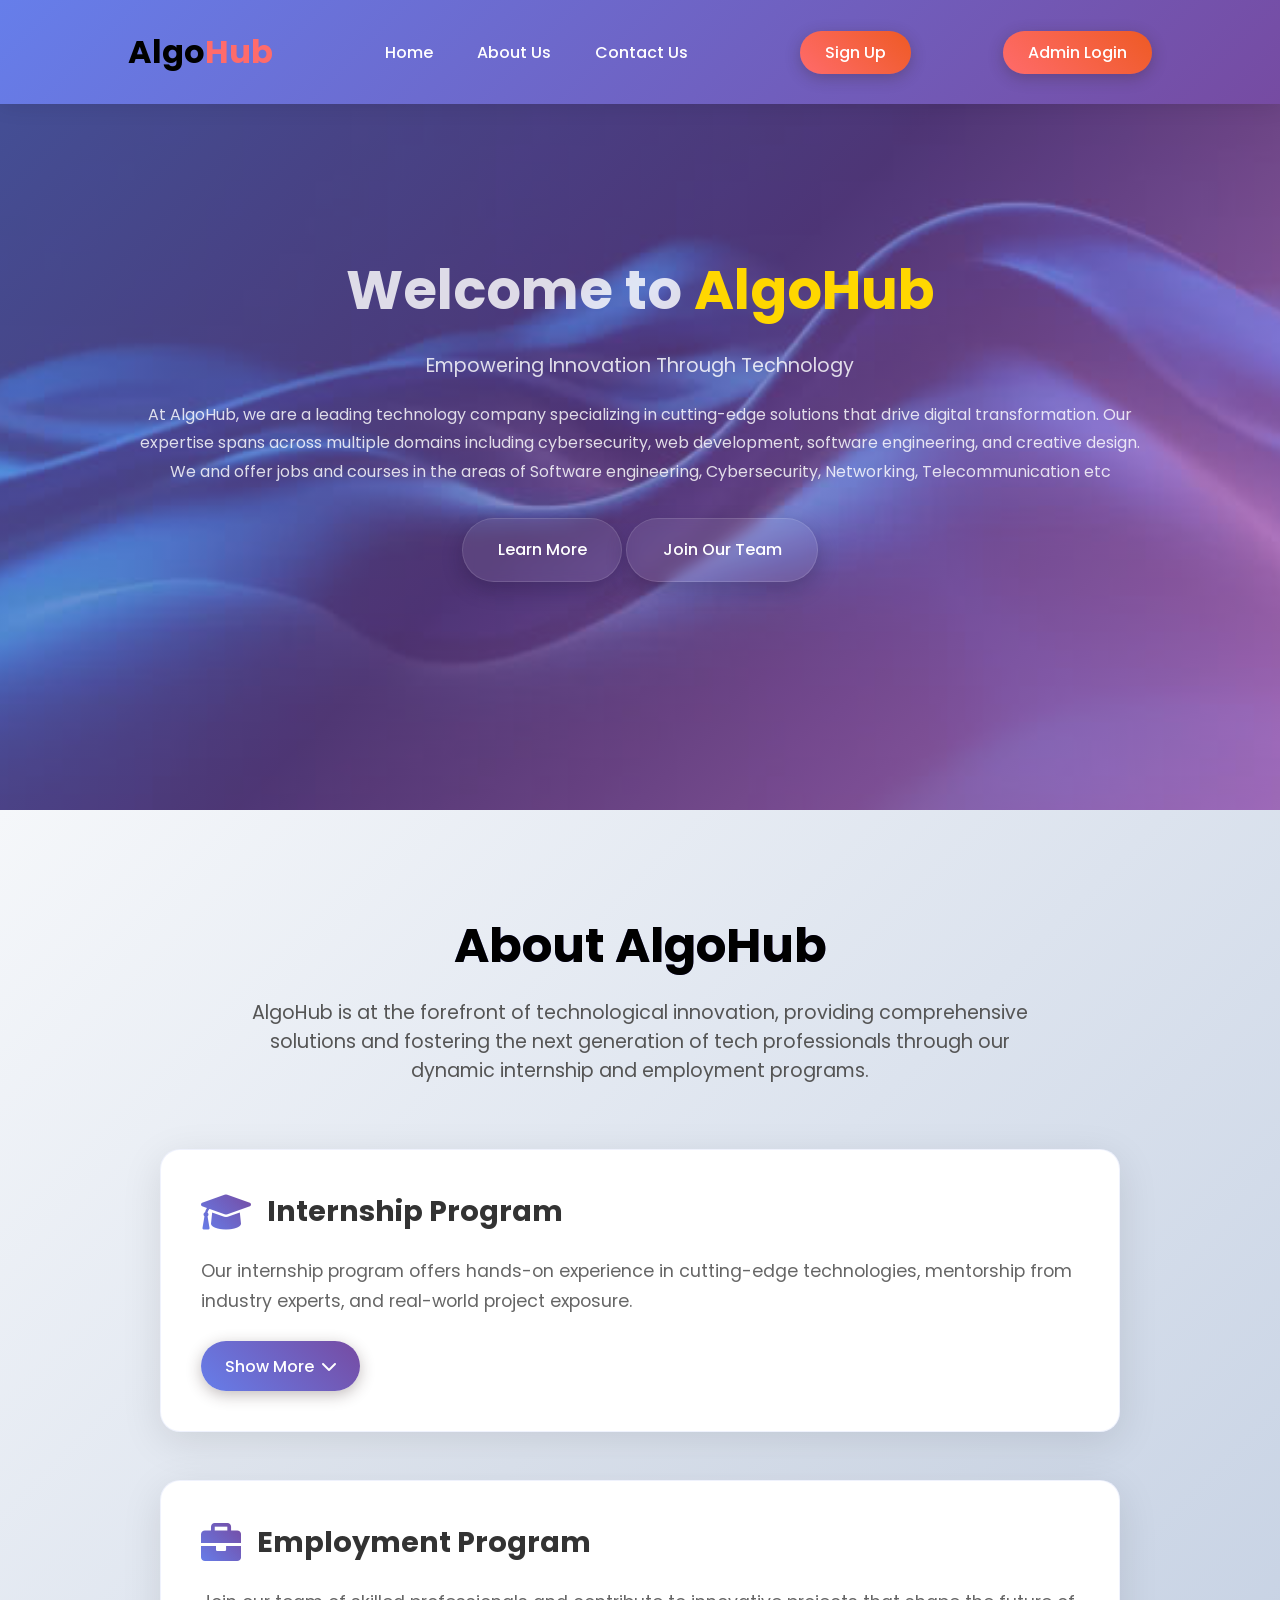
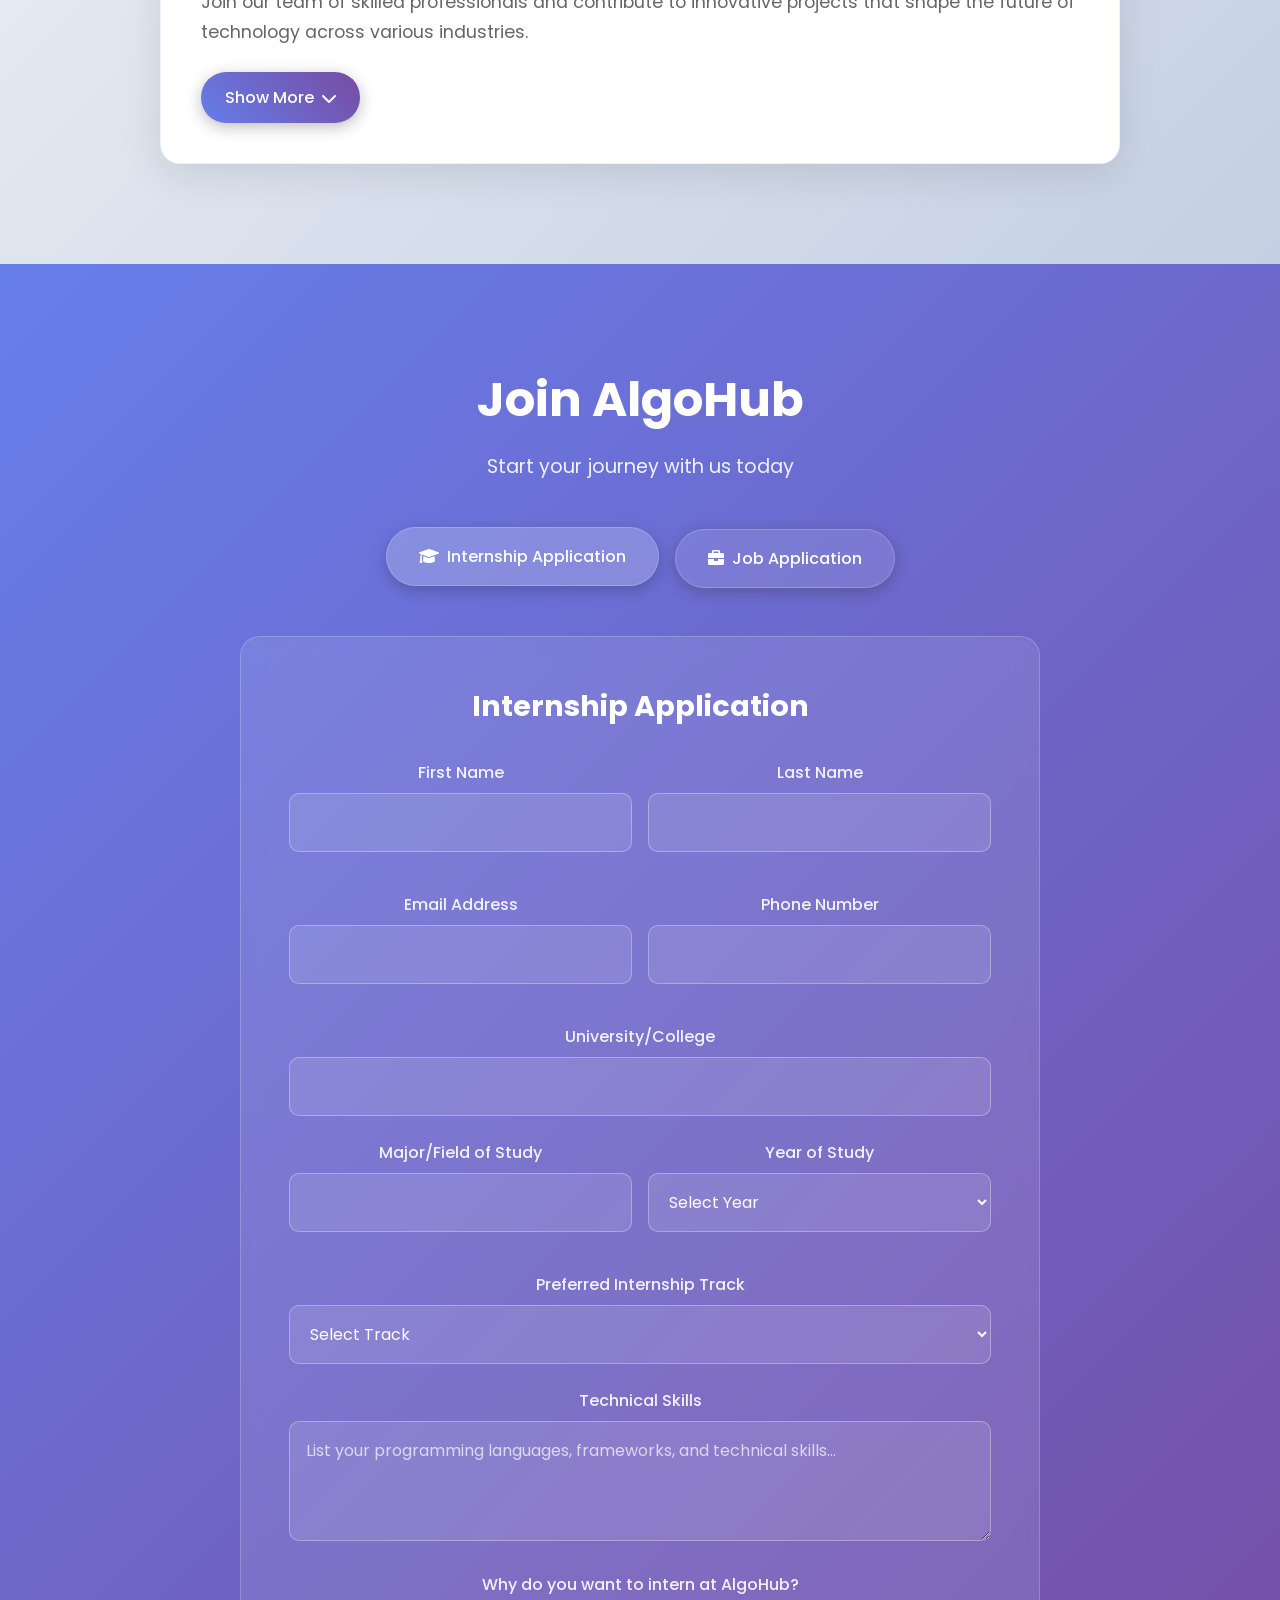
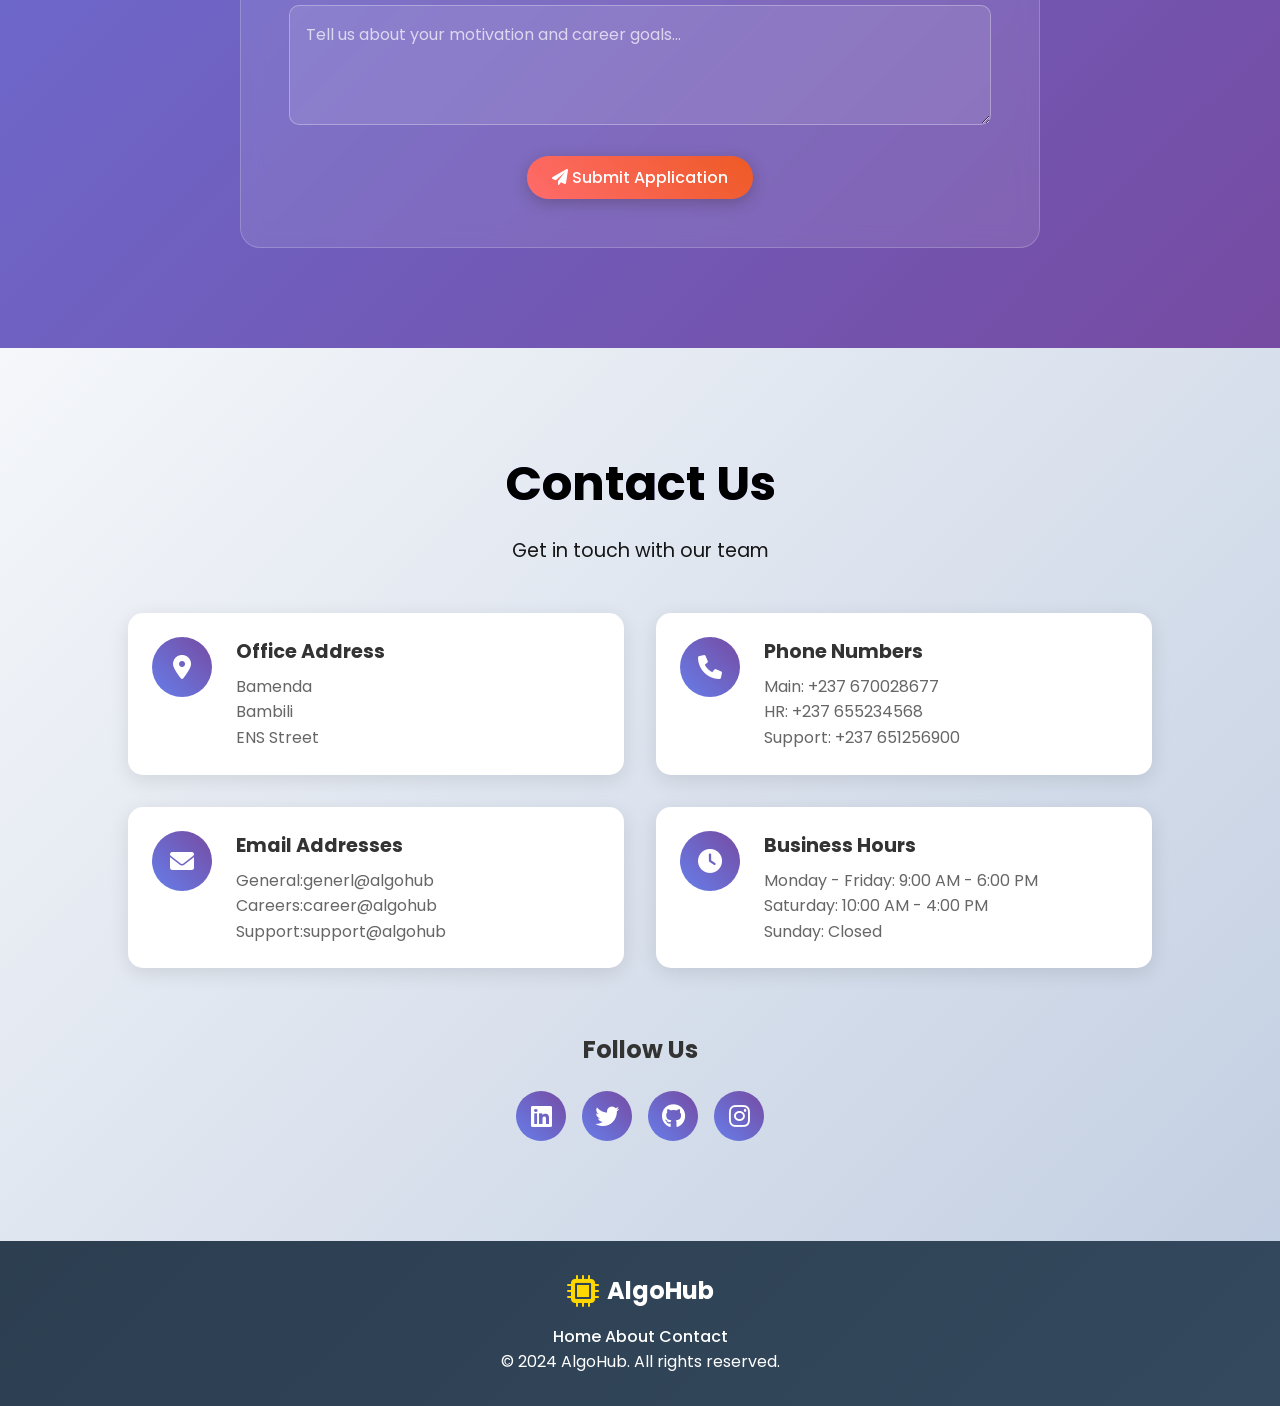
<file: index.html>
<!DOCTYPE html>
<html lang="en">
<head>
    <meta charset="UTF-8">
    <meta http-equiv="X-UA-Compatible" content="IE=edge">
    <meta name="viewport" content="width=device-width, initial-scale=1.0">
    <title>Company Potfolio</title>
    <link rel="preconnect" href="https://fonts.googleapis.com">
    <link rel="icon" href="favicon.ico?v=2">
<link rel="preconnect" href="https://fonts.gstatic.com" crossorigin>
<link href="https://fonts.googleapis.com/css2?family=Montserrat:ital,wght@0,100..900;1,100..900&family=Poppins:ital,wght@0,100;0,200;0,300;0,400;0,500;0,600;0,700;0,800;0,900;1,100;1,200;1,300;1,400;1,500;1,600;1,700;1,800;1,900&family=Roboto:ital,wght@0,100..900;1,100..900&display=swap" rel="stylesheet">
    <link rel="stylesheet" href="styles.css">
    <link rel="stylesheet" href="media-queries.css">
    <link href="https://cdnjs.cloudflare.com/ajax/libs/font-awesome/6.0.0/css/all.min.css" rel="stylesheet">
</head>
<body>

        <!-- Navigation Bar -->
        <header>
            <h1>Algo<span class="heading1">Hub</span></h1>
            <nav class="desktop-nav">
                <ul class="nav-links">
                    <li><a href="#home">Home</a></li>
                    <li><a href="#about">About Us</a></li>
                    <li><a href="#contact">Contact Us</a></li>
                </ul>
            </nav>
            <a class="signup" href="#sign"><button>Sign Up</button></a>
            <a class="admin-login" href="admin.html" target="_blank"><button>Admin Login</button></a>
            <button class="hamburger" id="hamburger" aria-label="Toggle navigation" aria-expanded="false">
                <span></span>
                <span></span>
                <span></span>
            </button>
        </header>

        <!-- Mobile slide-in drawer (outside header so position:fixed works) -->
        <div class="nav-drawer" id="navDrawer">
            <button class="nav-close-btn" id="navCloseBtn" aria-label="Close navigation">&times;</button>
            <ul class="nav-links">
                <li><a href="#home">Home</a></li>
                <li><a href="#about">About Us</a></li>
                <li><a href="#contact">Contact Us</a></li>
            </ul>

            <!-- Drawer action buttons (Sign Up / Admin) -->
            <div class="drawer-actions">
                <a class="signup" href="#sign"><button>Sign Up</button></a>
                <a class="admin-login" href="admin.html" target="_blank"><button>Admin Login</button></a>
            </div>
        </div>

        <!-- Overlay backdrop -->
        <div class="nav-overlay" id="navOverlay"></div>

        <div id="form-message" style="padding:10px; text-align:center; display:none; font-weight:bold;"></div>

         <!-- Home Section -->
        <section id="home" class="home-section">
            <div class="hero-container">
                <div class="hero-content">
                    <h1 class="hero-title">Welcome to <span class="highlight">AlgoHub</span></h1>
                    <p class="hero-subtitle">Empowering Innovation Through Technology</p>
                    <p class="hero-description">
                        At AlgoHub, we are a leading technology company specializing in cutting-edge solutions 
                        that drive digital transformation. Our expertise spans across multiple domains including 
                        cybersecurity, web development, software engineering, and creative design.
                        We and offer jobs and courses in the areas of Software engineering, Cybersecurity, Networking, Telecommunication etc
                    </p>
                    
                    <div class="cta-buttons">
                        <a class="about" href="#about"><button class="about">Learn More</button></a>
                        <a class="signup2" href="#sign"><button class="signup2">Join Our Team</button></a>
                    </div>
                </div>

            </div>
        </section>
   
        <!-- About Us Section -->
        <section id="about" class="about-section">
            <div class="container">
                <h2 class="section-title">About AlgoHub</h2>
                <div class="about-content">
                    <div class="about-intro">
                        <p>AlgoHub is at the forefront of technological innovation, providing comprehensive solutions 
                        and fostering the next generation of tech professionals through our dynamic internship and 
                        employment programs.</p>
                    </div>
                    
                    <div class="programs-container">
                        <div class="program-card">
                            <div class="program-header">
                                <i class="fas fa-graduation-cap"></i>
                                <h3>Internship Program</h3>
                            </div>
                            <div class="program-content">
                                <p class="program-brief">
                                    Our internship program offers hands-on experience in cutting-edge technologies, 
                                    mentorship from industry experts, and real-world project exposure.
                                </p>
                                <div class="program-details" id="intern-details">
                                    <h4>What We Offer:</h4>
                                    <ul>
                                        <li>3-6 month structured learning programs</li>
                                        <li>Mentorship from senior developers and engineers</li>
                                        <li>Exposure to real client projects</li>
                                        <li>Training in latest technologies and frameworks</li>
                                        <li>Networking opportunities with industry professionals</li>
                                        <li>Certificate of completion and recommendation letters</li>
                                        <li>Potential for full-time employment upon successful completion</li>
                                    </ul>
                                    <h4>Internship Tracks:</h4>
                                    <ul>
                                        <li><strong>Frontend Development:</strong> React, Vue.js, Angular, HTML5, CSS3</li>
                                        <li><strong>Backend Development:</strong> Node.js, Python, PHP, Java, Database Management</li>
                                        <li><strong>Cybersecurity:</strong> Ethical Hacking, Network Security, Penetration Testing</li>
                                        <li><strong>UI/UX Design:</strong> Figma, Adobe Creative Suite, User Research</li>
                                        <li><strong>Software Engineering:</strong> C/C++, Data Structures, Algorithms</li>
                                    </ul>
                                </div>
                                <button class="show-more-btn" onclick="toggleDetails('intern-details', this)">
                                    Show More <i class="fas fa-chevron-down"></i>
                                </button>
                            </div>
                        </div>
    
                        <div class="program-card">
                            <div class="program-header">
                                <i class="fas fa-briefcase"></i>
                                <h3>Employment Program</h3>
                            </div>
                            <div class="program-content">
                                <p class="program-brief">
                                    Join our team of skilled professionals and contribute to innovative projects 
                                    that shape the future of technology across various industries.
                                </p>
                                <div class="program-details" id="job-details">
                                    <h4>Career Opportunities:</h4>
                                    <ul>
                                        <li><strong>Senior Software Engineers:</strong> Lead development teams and architect solutions</li>
                                        <li><strong>Cybersecurity Specialists:</strong> Protect and secure digital infrastructure</li>
                                        <li><strong>Full-Stack Developers:</strong> Build end-to-end web applications</li>
                                        <li><strong>UI/UX Designers:</strong> Create exceptional user experiences</li>
                                        <li><strong>DevOps Engineers:</strong> Streamline deployment and infrastructure</li>
                                        <li><strong>Project Managers:</strong> Lead technical projects and teams</li>
                                    </ul>
                                    <h4>Benefits & Perks:</h4>
                                    <ul>
                                        <li>Competitive salary packages</li>
                                        <li>Health insurance and wellness programs</li>
                                        <li>Flexible working hours and remote work options</li>
                                        <li>Professional development and training opportunities</li>
                                        <li>Modern office environment with latest technology</li>
                                        <li>Performance bonuses and career advancement</li>
                                        <li>Team building activities and company events</li>
                                    </ul>
                                    <h4>Required Skills:</h4>
                                    <ul>
                                        <li>Strong foundation in programming languages (C, C++, Python, JavaScript)</li>
                                        <li>Experience with modern frameworks and technologies</li>
                                        <li>Problem-solving and analytical thinking</li>
                                        <li>Team collaboration and communication skills</li>
                                        <li>Continuous learning mindset</li>
                                    </ul>
                                </div>
                                <button class="show-more-btn" onclick="toggleDetails('job-details', this)">
                                    Show More <i class="fas fa-chevron-down"></i>
                                </button>
                            </div>
                        </div>
                    </div>
                </div>
            </div>
        </section>

       <!-- Sign Up Section -->
        <center>
       <section id="sign" class="signup-section">
        <div class="container">
            <h2 class="section-title">Join AlgoHub</h2>
            <p class="section-subtitle">Start your journey with us today</p>
            
            <div class="signup-tabs">
                <button class="tab-btn active" onclick="switchTab('intern')">
                    <i class="fas fa-graduation-cap"></i>
                    Internship Application
                </button>
                <button class="tab-btn" onclick="switchTab('job')">
                    <i class="fas fa-briefcase"></i>
                    Job Application
                </button>
            </div>

            <div class="forms-container">
                <!-- Internship Form -->
                <form id="intern-form" class="signup-form active" action="process_application.php" method="POST">
                    <input type="hidden" name="application_type" value="intern">
                    <h3>Internship Application</h3>
                    
                    <div class="form-row">
                        <div class="form-group">
                            <label for="intern_first_name">First Name </label>
                            <input type="text" id="intern_first_name" name="first_name" required>
                        </div>
                        <div class="form-group">
                            <label for="intern_last_name">Last Name </label>
                            <input type="text" id="intern_last_name" name="last_name" required>
                        </div>
                    </div>

                    <div class="form-row">
                        <div class="form-group">
                            <label for="intern_email">Email Address </label>
                            <input type="email" id="intern_email" name="email" required>
                        </div>
                        <div class="form-group">
                            <label for="intern_phone">Phone Number </label>
                            <input type="tel" id="intern_phone" name="phone" required>
                        </div>
                    </div>

                    <div class="form-group">
                        <label for="intern_university">University/College </label>
                        <input type="text" id="intern_university" name="university" required>
                    </div>

                    <div class="form-row">
                        <div class="form-group">
                            <label for="intern_major">Major/Field of Study </label>
                            <input type="text" id="intern_major" name="major" required>
                        </div>
                        <div class="form-group">
                            <label for="intern_year">Year of Study </label>
                            <select id="intern_year" name="year_of_study" required>
                                <option value="">Select Year</option>
                                <option value="1st Year">1st Year</option>
                                <option value="2nd Year">2nd Year</option>
                                <option value="3rd Year">3rd Year</option>
                                <option value="4th Year">4th Year</option>
                                <option value="Graduate">Graduate</option>
                            </select>
                        </div>
                    </div>

                    <div class="form-group">
                        <label for="intern_track">Preferred Internship Track </label>
                        <select id="intern_track" name="internship_track" required>
                            <option value="">Select Track</option>
                            <option value="Frontend Development">Frontend Development</option>
                            <option value="Backend Development">Backend Development</option>
                            <option value="Full-Stack Development">Full-Stack Development</option>
                            <option value="Cybersecurity">Cybersecurity & Networking</option>
                            <option value="UI/UX Design">UI/UX Design</option>
                            <option value="Graphic Design">Graphic Design</option>
                            <option value="Software Engineering">Software Engineering (C/C++)</option>
                            <option value="Mobile Development">Mobile Development</option>
                        </select>
                    </div>

                    <div class="form-group">
                        <label for="intern_skills">Technical Skills</label>
                        <textarea id="intern_skills" name="technical_skills" placeholder="List your programming languages, frameworks, and technical skills..."></textarea>
                    </div>

                    <div class="form-group">
                        <label for="intern_motivation">Why do you want to intern at AlgoHub? </label>
                        <textarea id="intern_motivation" name="motivation" required placeholder="Tell us about your motivation and career goals..."></textarea>
                    </div>

                    <button type="submit" class="btn btn-primary">
                        <i class="fas fa-paper-plane"></i>
                        Submit Application
                    </button>
                </form>

                <!-- Job Application Form -->
                <form id="job-form" class="signup-form" action="process_application.php" method="POST">
                    <input type="hidden" name="application_type" value="job">
                    <h3>Job Application</h3>
                    
                    <div class="form-row">
                        <div class="form-group">
                            <label for="job_first_name">First Name </label>
                            <input type="text" id="job_first_name" name="first_name" required>
                        </div>
                        <div class="form-group">
                            <label for="job_last_name">Last Name </label>
                            <input type="text" id="job_last_name" name="last_name" required>
                        </div>
                    </div>

                    <div class="form-row">
                        <div class="form-group">
                            <label for="job_email">Email Address </label>
                            <input type="email" id="job_email" name="email" required>
                        </div>
                        <div class="form-group">
                            <label for="job_phone">Phone Number </label>
                            <input type="tel" id="job_phone" name="phone" required>
                        </div>
                    </div>

                    <div class="form-row">
                        <div class="form-group">
                            <label for="job_position">Desired Position </label>
                            <select id="job_position" name="desired_position" required>
                                <option value="">Select Position</option>
                                <option value="Senior Software Engineer">Senior Software Engineer</option>
                                <option value="Frontend Developer">Frontend Developer</option>
                                <option value="Backend Developer">Backend Developer</option>
                                <option value="Full-Stack Developer">Full-Stack Developer</option>
                                <option value="Cybersecurity Specialist">Cybersecurity Specialist</option>
                                <option value="UI/UX Designer">UI/UX Designer</option>
                                <option value="Graphic Designer">Graphic Designer</option>
                                <option value="DevOps Engineer">DevOps Engineer</option>
                                <option value="Project Manager">Project Manager</option>
                            </select>
                        </div>
                        <div class="form-group">
                            <label for="job_experience">Years of Experience </label>
                            <select id="job_experience" name="years_experience" required>
                                <option value="">Select Experience</option>
                                <option value="0-1 years">0-1 years</option>
                                <option value="2-3 years">2-3 years</option>
                                <option value="4-5 years">4-5 years</option>
                                <option value="6-8 years">6-8 years</option>
                                <option value="9+ years">9+ years</option>
                            </select>
                        </div>
                    </div>

                    <div class="form-group">
                        <label for="job_education">Highest Education </label>
                        <select id="job_education" name="education" required>
                            <option value="">Select Education</option>
                            <option value="High School">High School</option>
                            <option value="Associate Degree">Associate Degree</option>
                            <option value="Bachelor's Degree">Bachelor's Degree</option>
                            <option value="Master's Degree">Master's Degree</option>
                            <option value="PhD">PhD</option>
                        </select>
                    </div>

                    <div class="form-group">
                        <label for="job_skills">Technical Skills & Expertise </label>
                        <textarea id="job_skills" name="technical_skills" required placeholder="List your programming languages, frameworks, tools, and technical expertise..."></textarea>
                    </div>

                    <div class="form-group">
                        <label for="job_experience_desc">Professional Experience </label>
                        <textarea id="job_experience_desc" name="experience_description" required placeholder="Describe your relevant work experience, projects, and achievements..."></textarea>
                    </div>

                    <div class="form-group">
                        <label for="job_salary">Expected Salary Range</label>
                        <select id="job_salary" name="salary_expectation">
                            <option value="">Select Range</option>
                            <option value="$40,000 - $60,000">$40,000 - $60,000</option>
                            <option value="$60,000 - $80,000">$60,000 - $80,000</option>
                            <option value="$80,000 - $100,000">$80,000 - $100,000</option>
                            <option value="$100,000 - $120,000">$100,000 - $120,000</option>
                            <option value="$120,000+">$120,000+</option>
                        </select>
                    </div>

                    <button type="submit" class="btn btn-primary">
                        <i class="fas fa-paper-plane"></i>
                        Submit Application
                    </button>
                </form>
            </div>
        </div>
        </center>
       </section> 

        <!-- Contact Section -->
    <section id="contact" class="contact-section">
        <div class="container">
            <h2 class="section-title">Contact Us</h2>
            <p class="section-subtitle">Get in touch with our team</p>
            
            <div class="contact-content">
                <div class="contact-info">
                    <div class="contact-item">
                        <div class="contact-icon">
                            <i class="fas fa-map-marker-alt"></i>
                        </div>
                        <div class="contact-details">
                            <h4>Office Address</h4>
                            <p>Bamenda<br>Bambili<br>ENS Street</p>
                        </div>
                    </div>

                    <div class="contact-item">
                        <div class="contact-icon">
                            <i class="fas fa-phone"></i>
                        </div>
                        <div class="contact-details">
                            <h4>Phone Numbers</h4>
                            <p>Main: +237 670028677<br>HR: +237 655234568<br>Support: +237 651256900</p>
                        </div>
                    </div>

                    <div class="contact-item">
                        <div class="contact-icon">
                            <i class="fas fa-envelope"></i>
                        </div>
                        <div class="contact-details">
                            <h4>Email Addresses</h4>
                            <p>General:generl@algohub<br>Careers:career@algohub <br>Support:support@algohub</p>
                        </div>
                    </div>

                    <div class="contact-item">
                        <div class="contact-icon">
                            <i class="fas fa-clock"></i>
                        </div>
                        <div class="contact-details">
                            <h4>Business Hours</h4>
                            <p>Monday - Friday: 9:00 AM - 6:00 PM<br>Saturday: 10:00 AM - 4:00 PM<br>Sunday: Closed</p>
                        </div>
                    </div>
                </div>
            </div>

            <div class="social-links">
                <h4>Follow Us</h4>
                <div class="social-icons">
                    <a href="#" class="social-icon"><i class="fab fa-linkedin"></i></a>
                    <a href="#" class="social-icon"><i class="fab fa-twitter"></i></a>
                    <a href="#" class="social-icon"><i class="fab fa-github"></i></a>
                    <a href="#" class="social-icon"><i class="fab fa-instagram"></i></a>
                </div>
            </div>
        </div>
    </section>

        <!-- Footer -->
       <footer class="footer">
         <center>
        <div class="container">
            <div class="footer-content">
                <div class="footer-logo">
                    <i class="fas fa-microchip"></i>
                    <span>AlgoHub</span>
                </div>
                <div class="footer-links">
                    <a href="#home">Home</a>
                    <a href="#about">About</a>
                    <a href="#contact">Contact</a>
                </div>
            </div>
            
            <div class="footer-bottom">
                <p>&copy; 2024 AlgoHub. All rights reserved.</p>
            </div>
            </center>
        </div>
       </footer>

    <script src="script.js"></script>
</body>
</html>
</file>
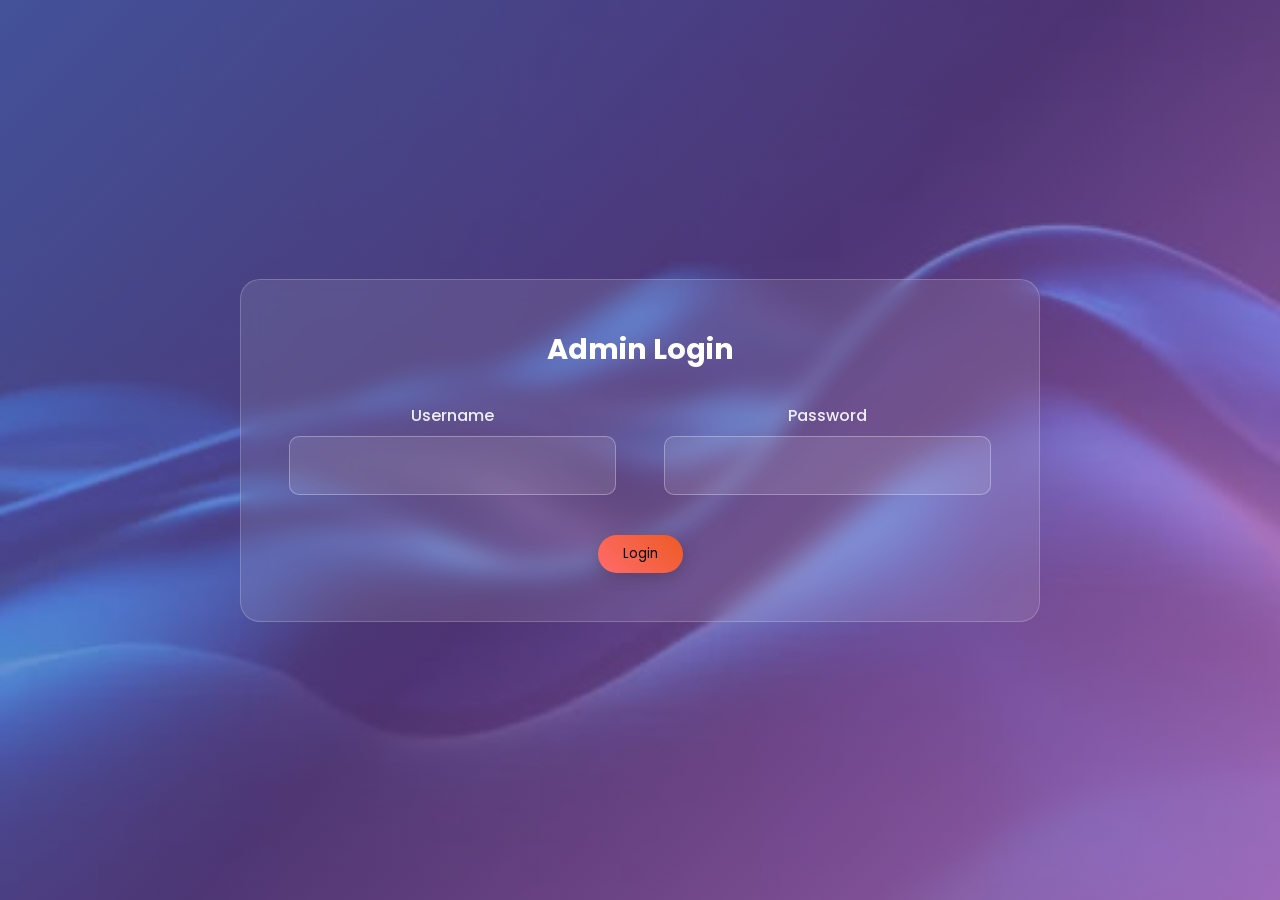
<file: admin.html>
<!DOCTYPE html>
<html lang="en">
<head>
    <meta charset="UTF-8">
    <meta name="viewport" content="width=device-width, initial-scale=1.0">
    <title>Admin login</title>
    <link href="https://fonts.googleapis.com/css2?family=Montserrat:ital,wght@0,100..900;1,100..900&family=Poppins:ital,wght@0,100;0,200;0,300;0,400;0,500;0,600;0,700;0,800;0,900;1,100;1,200;1,300;1,400;1,500;1,600;1,700;1,800;1,900&family=Roboto:ital,wght@0,100..900;1,100..900&display=swap" rel="stylesheet">
    <link rel="stylesheet" href="admin.css">
    <link rel="stylesheet" href="media-queries.css">
</head>
<body>
       <center>
       <section id="sign" class="signup-section">
        <div class="container">

            <div class="forms-container">
            
                <form id="login-form" class="signup-form active" action="admin_auth.php" method="POST">
                    <h3>Admin Login</h3>
                    
                    <div class="form-row">
                        <div class="form-group">
                            <label for="username">Username</label>
                            <input type="text" id="username" name="username" required>
                        </div>
                        <div class="form-group">
                            <label for="password">Password</label>
                            <input type="password" id="password" name="password" required>
                        </div>
                    </div>

                    <button type="submit" class="btn btn-primary">
                        <i class="fas fa-paper-plane"></i>
                        Login
                    </button>
                </form>
            </div>
        </div>
       </section> 
       </center>

</body>
</html>
</file>
<file: styles.css>
*{
    box-sizing: border-box;
    margin: 0;
    padding: 0;
    font-family: Poppins;
}

li, a, button{
    font-weight: 500;
    font-size: 16px;
    color: white;
    text-decoration: none;
}

header{
    display: flex;
    justify-content: space-between;
    align-items: center;
    padding: 30px 10%;
    background: linear-gradient(135deg, #667eea 0%, #764ba2 100%);
    box-shadow: 0 2px 20px rgba(0, 0, 0, 0.1);
    position: fixed;
    z-index: 1000;
    width: 100%;
    flex-wrap: wrap;
}

.nav-links {
    list-style: none;
}

.nav-links li{
    display: inline-block;
    padding: 0px 20px;
}

.nav-links li a:hover{
    color: #ffd700;
}

.heading1{
    color:  #ff6b6b;
}

button{
    padding: 9px 25px;
    background: linear-gradient(45deg, #ff6b6b, #ee5a24);
    box-shadow: 0 4px 15px rgba(57, 35, 35, 0.3);
    border: none;
    border-radius: 50px;
}

button:hover{
    color: #ffd700;
    transform: translateY(-3px);
}

header.scrolled {
    background: rgba(102, 126, 234, 0.95);
    backdrop-filter: blur(15px);
}


/* Home Section */
.home-section {
    min-height: 90vh;
    background: 
        linear-gradient(135deg, rgba(102, 126, 234, 0.65) 0%, rgba(118, 75, 162, 0.65) 50%, rgba(240, 147, 251, 0.65) 100%),
        url(./images/admin\ back.jpg);
    background-size: cover;
    background-position: center;
    background-repeat: no-repeat;
    display: flex;
    position: relative;
}

.hero-subtitle{
    margin-top: 2%;
    font-size: larger;
}

.hero-content{
    color: rgba(255, 255, 255, 0.821);
}

.hero-container{
    display: flex;
    padding: 18%;
    text-align: center;
    margin-top: 3.5%;
}

.cta-buttons{
    margin-top: 3%;
}

/* Remove glass/rectangular backdrop behind CTA buttons */
.cta-buttons,
.cta-buttons::before,
.cta-buttons::after,
.cta-buttons .about,
.cta-buttons .signup2,
.cta-buttons button {
    background: transparent !important;
    box-shadow: none !important;
    border: none !important;
    backdrop-filter: none !important;
    -webkit-backdrop-filter: none !important;
}

.cta-buttons button {
    position: relative;
    z-index: 2;
}

/* Give 'Learn More' and 'Join Our Team' buttons a glass transparent background */
.cta-buttons a.about button,
.cta-buttons a.signup2 button,
.cta-buttons button.about,
.cta-buttons button.signup2 {
    background: rgba(255,255,255,0.08) !important;
    backdrop-filter: blur(6px) !important;
    -webkit-backdrop-filter: blur(6px) !important;
    border: 1px solid rgba(255,255,255,0.12) !important;
    box-shadow: 0 8px 20px rgba(19,12,42,0.25) !important;
    color: #ffffff !important;
    border-radius: 50px;
    padding: 9px 25px;
}

.hero-description{
    line-height: 1.8rem;
    margin-top: 2%;
}

.highlight{
    color: #ffd700;
}

.signup2 {
    background: transparent;
    color: white;
    height: 4rem;
    width: 12rem;
}

.signup2:hover {
    color: #000000;
    transform: translateY(-3px);
} 

.about{
    height: 4rem;
    width: 10rem;
    box-shadow: 0 4px 15px #db5a5a;
}

.about:hover{
    transform: translateY(-3px);
}


/* About Section */
.about-section {
    padding: 100px 180px;
    background: linear-gradient(135deg, #f5f7fa 0%, #c3cfe2 100%);
    position: relative;
}

.section-title {
    text-align: center;
    font-size: 3rem;
    font-weight: 700;
    margin-bottom: 1rem;
    background: linear-gradient(45deg, #667eea, #764ba2);
    -webkit-background-clip: text;

    background-clip: text;
}

.about-intro {
    text-align: center;
    font-size: 1.2rem;
    margin-bottom: 4rem;
    max-width: 800px;
    margin-left: auto;
    margin-right: auto;
    color: #555;
}

.programs-container {
    display: grid;
    grid-template-columns: repeat(auto-fit, minmax(500px, 1fr));
    gap: 3rem;
    margin-top: 3rem;
}

.program-card {
    background: white;
    border-radius: 20px;
    padding: 2.5rem;
    box-shadow: 0 10px 40px rgba(0, 0, 0, 0.1);
    transition: all 0.3s ease;
    border: 1px solid rgba(102, 126, 234, 0.1);
}

.program-card:hover {
    transform: translateY(-10px);
    box-shadow: 0 20px 60px rgba(0, 0, 0, 0.15);
}

.program-header {
    display: flex;
    align-items: center;
    margin-bottom: 1.5rem;
}

.program-header i {
    font-size: 2.5rem;
    margin-right: 1rem;
    background: linear-gradient(45deg, #667eea, #764ba2);
    -webkit-background-clip: text;
    -webkit-text-fill-color: transparent;
    background-clip: text;
}

.program-header h3 {
    font-size: 1.8rem;
    color: #333;
}

.program-brief {
    font-size: 1.1rem;
    color: #666;
    margin-bottom: 1.5rem;
    line-height: 1.7;
}

.program-details {
    max-height: 0;
    overflow: hidden;
    transition: all 0.5s ease;
    opacity: 0;
}

.program-details.show {
    max-height: 1000px;
    opacity: 1;
    margin-bottom: 1.5rem;
}

.program-details h4 {
    color: #667eea;
    margin: 1.5rem 0 1rem 0;
    font-size: 1.2rem;
}

.program-details ul {
    list-style: none;
    padding-left: 0;
}

.program-details li {
    padding: 0.5rem 0;
    padding-left: 1.5rem;
    position: relative;
    color: #555;
    line-height: 1.6;
}

.program-details li::before {
    content: '✓';
    position: absolute;
    left: 0;
    color: #667eea;
    font-weight: bold;
}

.show-more-btn {
    background: linear-gradient(45deg, #667eea, #764ba2);
    color: white;
    border: none;
    padding: 0.8rem 1.5rem;
    border-radius: 25px;
    cursor: pointer;
    font-size: 1rem;
    transition: all 0.3s ease;
    display: flex;
    align-items: center;
    gap: 0.5rem;
}

.show-more-btn:hover {
    transform: translateY(-2px);
    box-shadow: 0 5px 15px rgba(102, 126, 234, 0.3);
}

.show-more-btn i {
    transition: transform 0.3s ease;
}

.show-more-btn.expanded i {
    transform: rotate(180deg);
}

/* Sign Up Section */
.signup-section {
    padding: 100px 0;
    background: linear-gradient(135deg, #667eea 0%, #764ba2 100%);
    color: white;
}

.section-subtitle {
    text-align: center;
    font-size: 1.2rem;
    margin-bottom: 3rem;
    opacity: 0.9;
}

.signup-tabs {
    display: flex;
    justify-content: center;
    margin-bottom: 3rem;
    gap: 1rem;
}

.tab-btn {
    background: rgba(255, 255, 255, 0.1);
    border: 1px solid rgba(255, 255, 255, 0.2);
    color: white;
    padding: 1rem 2rem;
    border-radius: 30px;
    cursor: pointer;
    font-size: 1rem;
    transition: all 0.3s ease;
    display: flex;
    align-items: center;
    gap: 0.5rem;
}

.tab-btn.active,
.tab-btn:hover {
    background: rgba(255, 255, 255, 0.2);
    transform: translateY(-2px);
    box-shadow: 0 5px 15px rgba(0, 0, 0, 0.2);
}

.forms-container {
    max-width: 800px;
    margin: 0 auto;
    position: relative;
}

.signup-form {
    background: rgba(255, 255, 255, 0.1);
    backdrop-filter: blur(10px);
    border: 1px solid rgba(255, 255, 255, 0.2);
    border-radius: 20px;
    padding: 3rem;
    display: none;
    animation: fadeIn 0.5s ease;
}

.signup-form.active {
    display: block;
}

@keyframes fadeIn {
    from {
        opacity: 0;
        transform: translateY(20px);
    }
    to {
        opacity: 1;
        transform: translateY(0);
    }
}

.signup-form h3 {
    text-align: center;
    margin-bottom: 2rem;
    font-size: 1.8rem;
}

.form-row {
    display: grid;
    grid-template-columns: 1fr 1fr;
    gap: 1rem;
    margin-bottom: 1rem;
}

.form-group {
    margin-bottom: 1.5rem;
}

.form-group label {
    display: block;
    margin-bottom: 0.5rem;
    font-weight: 500;
    color: rgba(255, 255, 255, 0.9);
}

.form-group input,
.form-group select,
.form-group textarea {
    width: 100%;
    padding: 1rem;
    border: 1px solid rgba(255, 255, 255, 0.3);
    border-radius: 10px;
    background: rgba(255, 255, 255, 0.1);
    color: white;
    font-size: 1rem;
    transition: all 0.3s ease;
}

.form-group input::placeholder,
.form-group textarea::placeholder {
    color: rgba(255, 255, 255, 0.7);
}

.form-group input:focus,
.form-group select:focus,
.form-group textarea:focus {
    outline: none;
    border-color: #ffd700;
    background: rgba(255, 255, 255, 0.15);
    box-shadow: 0 0 0 3px rgba(255, 215, 0, 0.2);
}

.form-group textarea {
    resize: vertical;
    min-height: 120px;
}

.form-group select option {
    background: #333;
    color: white;
}

/* Utility: make images and videos scale */
img, video { max-width: 100%; height: auto; }




/* Contact Section */
.contact-section {
    padding: 100px 10%;
    background: linear-gradient(135deg, #f5f7fa 0%, #c3cfe2 100%);
}

.contact-content {
    display: grid;
    gap: 4rem;
    margin-top: 3rem;
}

.contact-info {
    gap: 2rem;
    display: grid;
    grid-template-columns: 1fr 1fr;
}

.contact-item {
    display: flex;
    align-items: flex;
    gap: 1.5rem;
    padding: 1.5rem;
    background: white;
    border-radius: 15px;
    box-shadow: 0 5px 20px rgba(0, 0, 0, 0.1);
    transition: all 0.3s ease;
}

.contact-item:hover {
    transform: translateY(-5px);
    box-shadow: 0 10px 30px rgba(0, 0, 0, 0.15);
}

.contact-icon {
    background: linear-gradient(45deg, #667eea, #764ba2);
    color: white;
    width: 60px;
    height: 60px;
    border-radius: 50%;
    display: flex;
    align-items: center;
    justify-content: center;
    font-size: 1.5rem;
    flex-shrink: 0;
}

.contact-details h4 {
    color: #333;
    margin-bottom: 0.5rem;
    font-size: 1.2rem;
}

.contact-details p {
    color: #666;
    line-height: 1.6;
}

.contact-form-container {
    background: white;
    border-radius: 20px;
    padding: 2.5rem;
    box-shadow: 0 10px 40px rgba(0, 0, 0, 0.1);
}

.contact-form h3 {
    color: #333;
    margin-bottom: 2rem;
    font-size: 1.8rem;
    text-align: center;
}

.contact-form input,
.contact-form textarea {
    width: 100%;
    padding: 1rem;
    border: 2px solid #e1e8ed;
    border-radius: 10px;
    font-size: 1rem;
    transition: all 0.3s ease;
    background: #f8f9fa;
}

.contact-form input:focus,
.contact-form textarea:focus {
    outline: none;
    border-color: #667eea;
    background: white;
    box-shadow: 0 0 0 3px rgba(102, 126, 234, 0.1);
}

.social-links {
    text-align: center;
    margin-top: 4rem;
}

.social-links h4 {
    color: #333;
    margin-bottom: 1.5rem;
    font-size: 1.5rem;
}

.social-icons {
    display: flex;
    justify-content: center;
    gap: 1rem;
}

.social-icon {
    display: flex;
    align-items: center;
    justify-content: center;
    width: 50px;
    height: 50px;
    background: linear-gradient(45deg, #667eea, #764ba2);
    color: white;
    border-radius: 50%;
    text-decoration: none;
    font-size: 1.5rem;
    transition: all 0.3s ease;
}

.social-icon:hover {
    transform: translateY(-3px) scale(1.1);
    box-shadow: 0 5px 15px rgba(102, 126, 234, 0.3);
}

/* Footer */
.footer {
    background: linear-gradient(135deg, #2c3e50 0%, #34495e 100%);
    color: white;
    padding: 2rem 0;
    text-align: center;
}

.footer-content {
    display: flex;
    flex-direction: column;
    align-items: center;
    gap: 1rem;
}

.footer-logo {
    display: flex;
    align-items: center;
    font-size: 1.5rem;
    font-weight: bold;
    gap: 0.5rem;
}

.footer-logo i {
    font-size: 2rem;
    color: #ffd700;
}

/* Loading Animation */
.loading {
    display: inline-block;
    width: 20px;
    height: 20px;
    border: 3px solid rgba(255, 255, 255, 0.3);
    border-radius: 50%;
    border-top-color: white;
    animation: spin 1s ease-in-out infinite;
}

@keyframes spin {
    to {
        transform: rotate(360deg);
    }
}

/* Success/Error Messages */
.message {
    padding: 1rem;
    border-radius: 10px;
    margin: 1rem 0;
    text-align: center;
    font-weight: 500;
}

.message.success {
    background: rgba(46, 204, 113, 0.1);
    border: 1px solid rgba(46, 204, 113, 0.3);
    color: #27ae60;
}

.message.error {
    background: rgba(231, 76, 60, 0.1);
    border: 1px solid rgba(231, 76, 60, 0.3);
    color: #e74c3c;
}
</file>
<file: media-queries.css>
.hamburger {
    display: none;
    flex-direction: column;
    cursor: pointer;
    gap: 6px;
    padding: 6px;
    background: transparent;
    border: none;
    box-shadow: none;
    z-index: 1100;
}

.hamburger:hover { transform: none; }

.hamburger span {
    display: block;
    width: 26px;
    height: 3px;
    background: white;
    border-radius: 3px;
    transition: all 0.35s cubic-bezier(0.4, 0, 0.2, 1);
    transform-origin: center;
}

.hamburger.active span:nth-child(1) { transform: translateY(9px) rotate(45deg); }
.hamburger.active span:nth-child(2) { opacity: 0; transform: scaleX(0); }
.hamburger.active span:nth-child(3) { transform: translateY(-9px) rotate(-45deg); }

/* ── Slide-in drawer (always in DOM, slides in on mobile) ── */
.nav-drawer {
    position: fixed;
    top: 0;
    right: -100%;          /* hidden off-screen to the right */
    width: 75vw;
    max-width: 300px;
    height: 100vh;
    /* Softer site-matching gradient */
    background: linear-gradient(135deg, rgba(102,126,234,0.95) 0%, rgba(118,75,162,0.95) 100%);
    z-index: 1200;
    display: flex;
    flex-direction: column;
    padding: 80px 0 40px;
    transition: right 0.4s cubic-bezier(0.4, 0, 0.2, 1);
    box-shadow: -4px 0 20px rgba(0,0,0,0.25);
}

.nav-drawer.active {
    right: 0;              /* slides in */
}

.nav-drawer .nav-close-btn {
    position: absolute;
    top: 18px;
    right: 18px;
    background: rgba(255,255,255,0.1);
    border: none;
    box-shadow: none;
    color: white;
    font-size: 1.6rem;
    cursor: pointer;
    width: 40px;
    height: 40px;
    border-radius: 50%;
    display: flex;
    align-items: center;
    justify-content: center;
    transition: background 0.2s ease;
    padding: 0;
    line-height: 1;
}

.nav-drawer .nav-close-btn:hover {
    background: rgba(255,255,255,0.25);
    transform: none;
    color: #ffd700;
}

.nav-drawer .nav-links {
    list-style: none;
    display: flex;
    flex-direction: column;
    padding: 0;
    margin: 0;
}

.nav-drawer .nav-links li {
    display: block;
    padding: 0;
    border-bottom: 1px solid rgba(255,255,255,0.08);
    opacity: 0;
    transform: translateX(20px);
    transition: opacity 0.3s ease, transform 0.3s ease;
}

.nav-drawer.active .nav-links li:nth-child(1) { opacity:1; transform:none; transition-delay:0.15s; }
.nav-drawer.active .nav-links li:nth-child(2) { opacity:1; transform:none; transition-delay:0.22s; }
.nav-drawer.active .nav-links li:nth-child(3) { opacity:1; transform:none; transition-delay:0.29s; }
.nav-drawer.active .nav-links li:nth-child(4) { opacity:1; transform:none; transition-delay:0.36s; }

.nav-drawer .nav-links li:last-child { border-bottom: none; }

.nav-drawer .nav-links li a {
    display: block;
    padding: 18px 32px;
    color: rgba(255,255,255,0.9);
    font-size: 1.1rem;
    font-weight: 500;
    text-decoration: none;
    transition: color 0.2s ease, padding-left 0.2s ease, background 0.2s ease;
}

.nav-drawer .nav-links li a:hover {
    color: #ffd700;
    padding-left: 42px;
    background: rgba(255,255,255,0.05);
}

/* Drawer action buttons (Sign Up / Admin) */
.nav-drawer .drawer-actions {
    margin-top: auto;
    padding: 20px 24px 40px;
    display: flex;
    flex-direction: column;
    gap: 12px;
    align-items: stretch;
}

/* Match desktop header button styles for drawer actions */
.nav-drawer .drawer-actions a button {
    width: 100%;
    padding: 9px 25px;
    border-radius: 50px;
    border: none;
    font-weight: 700;
    cursor: pointer;
    background: linear-gradient(45deg, #ff6b6b, #ee5a24);
    box-shadow: 0 4px 15px rgba(57, 35, 35, 0.3);
    color: white;
    transition: all 0.25s ease;
}

.nav-drawer .drawer-actions a button:hover {
    color: #ffd700;
    transform: translateY(-3px);
}

/* If you want the admin link to appear as an outline on desktop, keep same here per request */


/* Overlay */
.nav-overlay {
    position: fixed;
    inset: 0;
    /* slightly softer overlay */
    background: rgba(0,0,0,0.45);
    z-index: 1100;
    opacity: 0;
    pointer-events: none;
    transition: opacity 0.4s ease;
}

.nav-overlay.active {
    opacity: 1;
    pointer-events: all;
}

/* ── Mobile/tablet: show hamburger, hide desktop nav ── */
@media screen and (max-width: 1023px) {
    .hamburger { display: flex; }

    header {
        flex-wrap: nowrap;
        align-items: center;
    }

    header h1 { flex: 1; }

    header .desktop-nav,
    header .signup,
    header .admin-login { display: none; }
}

/* ── Desktop: hide hamburger & drawer, show inline nav ── */
@media screen and (min-width: 1024px) {
    .hamburger   { display: none !important; }
    .nav-drawer  { display: none !important; }
    .nav-overlay { display: none !important; }
    .desktop-nav { display: block; }
}

/* =============================================================
   2. 375px – 479px  (Small phones)
   ============================================================= */
@media screen and (max-width: 479px) {

    /* ── Header / Nav ── */
    header {
        padding: 15px 5%;
    }

    header h1 {
        font-size: 1.4rem;
    }

    /* ── Hero Section ── */
    .home-section {
        min-height: auto;
        padding-top: 80px;
    }

    .hero-container {
        padding: 40px 5%;
        margin-top: 0;
        text-align: center;
    }

    .hero-content h1.hero-title {
        font-size: 1.8rem;
        line-height: 1.3;
    }

    .hero-subtitle {
        font-size: 0.95rem;
        margin-top: 10px;
    }

    .hero-description {
        font-size: 0.85rem;
        line-height: 1.6rem;
        margin-top: 12px;
    }

    .cta-buttons {
        display: flex;
        flex-direction: column;
        align-items: center;
        gap: 12px;
        margin-top: 20px;
    }

    .cta-buttons a {
        width: 100%;
        display: block;
    }

    .cta-buttons button,
    .about,
    .signup2 {
        width: 100%;
        height: auto;
        padding: 12px 20px;
        font-size: 0.95rem;
    }

    /* ── About Section ── */
    .about-section {
        padding: 60px 5%;
    }

    .section-title {
        font-size: 1.8rem;
    }

    .about-intro {
        font-size: 0.95rem;
        margin-bottom: 2rem;
    }

    .programs-container {
        grid-template-columns: 1fr;
        gap: 1.5rem;
    }

    .program-card {
        padding: 1.5rem;
    }

    .program-header h3 {
        font-size: 1.3rem;
    }

    .program-brief {
        font-size: 0.95rem;
    }

    /* ── Sign-Up / Application Section (index.html) ── */
    .signup-section {
        padding: 60px 5%;
        background-size: cover;
    }

    .section-subtitle {
        font-size: 1rem;
        margin-bottom: 1.5rem;
    }

    .signup-tabs {
        flex-direction: column;
        align-items: center;
        gap: 0.7rem;
        margin-bottom: 1.5rem;
    }

    .tab-btn {
        width: 100%;
        justify-content: center;
        padding: 0.8rem 1.5rem;
        font-size: 0.95rem;
    }

    .forms-container {
        padding: 0 5px;
    }

    .signup-form {
        padding: 1.5rem;
    }

    .signup-form h3 {
        font-size: 1.3rem;
        margin-bottom: 1.2rem;
    }

    .form-row {
        grid-template-columns: 1fr;
        gap: 0;
    }

    .form-group {
        margin-bottom: 1rem;
    }

    .form-group input,
    .form-group select,
    .form-group textarea {
        padding: 0.8rem;
        font-size: 0.9rem;
    }

    /* ── Contact Section ── */
    .contact-section {
        padding: 60px 5%;
    }

    .contact-info {
        grid-template-columns: 1fr;
        gap: 1rem;
    }

    .contact-item {
        flex-direction: row;
        align-items: flex-start;
        padding: 1rem;
    }

    .contact-icon {
        width: 45px;
        height: 45px;
        font-size: 1.1rem;
        flex-shrink: 0;
    }

    .contact-details h4 {
        font-size: 1rem;
    }

    .contact-details p {
        font-size: 0.85rem;
    }

    .contact-form-container {
        padding: 1.5rem;
        margin-top: 2rem;
    }

    .contact-form h3 {
        font-size: 1.3rem;
    }

    .social-icons {
        gap: 0.7rem;
    }

    .social-icon {
        width: 42px;
        height: 42px;
        font-size: 1.2rem;
    }

    /* ── Footer ── */
    .footer {
        padding: 1.5rem 5%;
    }

    .footer-logo {
        font-size: 1.1rem;
    }

    /* ── Admin Login Page (admin.html) ── */
    .signup-section .forms-container {
        padding: 0 10px;
    }

    /* ── Admin Dashboard (admin_dashboard.php) ── */
    .admin-header {
        padding: 15px;
    }

    .admin-header h1 {
        font-size: 1.2rem;
    }

    .admin-header .user-info {
        font-size: 0.8rem;
        gap: 8px;
    }

    .logout-btn {
        padding: 8px 14px;
        font-size: 0.8rem;
        min-height: 40px;
    }

    .applications-grid {
        grid-template-columns: 1fr;
        gap: 12px;
    }

    .app-card {
        padding: 14px;
    }

    .app-card h3 {
        font-size: 1rem;
    }

    .sort-controls {
        flex-wrap: wrap;
        gap: 8px;
    }

    .sort-btn {
        padding: 6px 10px;
        font-size: 0.78rem;
    }

    /* Modal */
    .modal-content {
        width: 95%;
        margin: 5% auto;
        padding: 15px;
    }

    .modal-header h2 {
        font-size: 1.1rem;
    }

    .modal-body p {
        font-size: 0.85rem;
    }
}


/* =============================================================
   3. 480px – 599px  (Large phones / landscape small)
   ============================================================= */
@media screen and (min-width: 480px) and (max-width: 599px) {

    header {
        padding: 18px 6%;
    }

    header h1 {
        font-size: 1.5rem;
    }

    .home-section {
        min-height: auto;
        padding-top: 80px;
    }

    .hero-container {
        padding: 50px 6%;
        margin-top: 0;
    }

    .hero-content h1.hero-title {
        font-size: 2rem;
    }

    .hero-subtitle {
        font-size: 1rem;
    }

    .hero-description {
        font-size: 0.9rem;
    }

    .cta-buttons {
        display: flex;
        flex-wrap: wrap;
        gap: 12px;
        justify-content: center;
    }

    .about,
    .signup2 {
        height: auto;
        padding: 12px 24px;
    }

    .about-section {
        padding: 70px 6%;
    }

    .programs-container {
        grid-template-columns: 1fr;
        gap: 1.5rem;
    }

    .signup-section {
        padding: 70px 6%;
    }

    .form-row {
        grid-template-columns: 1fr;
        gap: 0;
    }

    .contact-info {
        grid-template-columns: 1fr;
    }

    .applications-grid {
        grid-template-columns: 1fr;
    }
}


/* =============================================================
   4. 600px – 767px  (Large phones / small tablets)
   ============================================================= */
@media screen and (min-width: 600px) and (max-width: 767px) {

    header {
        padding: 20px 7%;
    }

    .home-section {
        padding-top: 85px;
    }

    .hero-container {
        padding: 60px 7%;
        margin-top: 0;
    }

    .hero-content h1.hero-title {
        font-size: 2.3rem;
    }

    .hero-subtitle {
        font-size: 1.05rem;
    }

    .hero-description {
        font-size: 0.95rem;
    }

    .cta-buttons {
        display: flex;
        gap: 14px;
        justify-content: center;
        flex-wrap: wrap;
    }

    .about-section {
        padding: 80px 7%;
    }

    .programs-container {
        grid-template-columns: 1fr;
        gap: 2rem;
    }

    .signup-section {
        padding: 80px 7%;
    }

    .form-row {
        grid-template-columns: 1fr 1fr;
        gap: 1rem;
    }

    .contact-info {
        grid-template-columns: 1fr 1fr;
        gap: 1rem;
    }

    .applications-grid {
        grid-template-columns: repeat(auto-fill, minmax(250px, 1fr));
    }
}


/* =============================================================
   5. 768px – 1023px  (Tablets portrait)
   ============================================================= */
@media screen and (min-width: 768px) and (max-width: 1023px) {

    header {
        padding: 22px 8%;
    }

    .home-section {
        padding-top: 90px;
    }

    .hero-container {
        padding: 80px 8%;
        margin-top: 0;
    }

    .hero-content h1.hero-title {
        font-size: 2.6rem;
    }

    .hero-subtitle {
        font-size: 1.1rem;
    }

    .hero-description {
        font-size: 1rem;
        max-width: 600px;
        margin-left: auto;
        margin-right: auto;
    }

    .cta-buttons {
        display: flex;
        gap: 15px;
        justify-content: center;
    }

    .about-section {
        padding: 90px 8%;
    }

    .programs-container {
        grid-template-columns: 1fr;
        gap: 2rem;
    }

    .section-title {
        font-size: 2.2rem;
    }

    .signup-section {
        padding: 90px 8%;
    }

    .form-row {
        grid-template-columns: 1fr 1fr;
        gap: 1.5rem;
    }

    /* Admin login form: reduce the 3rem gap to something tighter */
    #login-form .form-row {
        gap: 1.5rem;
    }

    .contact-section {
        padding: 90px 8%;
    }

    .contact-info {
        grid-template-columns: 1fr 1fr;
        gap: 1.5rem;
    }

    .applications-grid {
        grid-template-columns: repeat(auto-fill, minmax(280px, 1fr));
    }

    .sort-controls {
        flex-wrap: wrap;
        gap: 8px;
    }
}


/* =============================================================
   6. 1024px – 1279px  (Tablets landscape / small laptops)
   ============================================================= */
@media screen and (min-width: 1024px) and (max-width: 1279px) {

    header {
        padding: 25px 9%;
    }

    .hamburger {
        display: none;
    }

    nav {
        max-height: none;
        overflow: visible;
    }

    .nav-links {
        display: flex;
        flex-direction: row;
    }

    .nav-links li {
        display: inline-block;
        padding: 0 15px;
    }

    header .signup,
    header .admin-login {
        display: inline-block;
    }

    .hero-container {
        padding: 15% 9%;
        margin-top: 3%;
    }

    .hero-content h1.hero-title {
        font-size: 3rem;
    }

    .about-section {
        padding: 100px 9%;
    }

    .programs-container {
        grid-template-columns: repeat(auto-fit, minmax(420px, 1fr));
        gap: 2.5rem;
    }

    .contact-section {
        padding: 100px 9%;
    }

    .contact-info {
        grid-template-columns: 1fr 1fr;
    }

    .applications-grid {
        grid-template-columns: repeat(auto-fill, minmax(290px, 1fr));
    }
}


/* =============================================================
   7. 1280px – 1439px  (Standard desktops)
   ============================================================= */
@media screen and (min-width: 1280px) and (max-width: 1439px) {

    header {
        padding: 28px 10%;
    }

    .hamburger {
        display: none;
    }

    .hero-container {
        padding: 16% 10%;
    }

    .hero-content h1.hero-title {
        font-size: 3.4rem;
    }

    .about-section {
        padding: 100px 160px;
    }

    .programs-container {
        grid-template-columns: repeat(auto-fit, minmax(480px, 1fr));
    }

    .contact-section {
        padding: 100px 10%;
    }
}


/* =============================================================
   8. 1440px – 1919px  (Large desktops / 1440p monitors)
   ============================================================= */
@media screen and (min-width: 1440px) and (max-width: 1919px) {

    header {
        padding: 30px 12%;
    }

    .hero-container {
        padding: 17% 12%;
        max-width: 1600px;
        margin: 0 auto;
    }

    .hero-content h1.hero-title {
        font-size: 3.8rem;
    }

    .hero-subtitle {
        font-size: 1.25rem;
    }

    .hero-description {
        font-size: 1.05rem;
        max-width: 700px;
    }

    .about-section {
        padding: 120px 12%;
    }

    .programs-container {
        max-width: 1400px;
        margin-left: auto;
        margin-right: auto;
    }

    .section-title {
        font-size: 3.2rem;
    }

    .signup-section {
        padding: 120px 0;
    }

    .forms-container {
        max-width: 900px;
    }

    .contact-section {
        padding: 120px 12%;
    }

    .container {
        max-width: 1400px;
    }

    .applications-grid {
        grid-template-columns: repeat(auto-fill, minmax(320px, 1fr));
    }
}


/* =============================================================
   9. 1920px – 2559px  (Full HD / 1080p monitors)
   ============================================================= */
@media screen and (min-width: 1920px) and (max-width: 2559px) {

    header {
        padding: 35px 15%;
    }

    header h1 {
        font-size: 2rem;
    }

    .nav-links li a {
        font-size: 1.05rem;
    }

    .hero-container {
        padding: 18% 15%;
        max-width: 1800px;
        margin: 0 auto;
    }

    .hero-content h1.hero-title {
        font-size: 4.5rem;
    }

    .hero-subtitle {
        font-size: 1.4rem;
    }

    .hero-description {
        font-size: 1.15rem;
        max-width: 800px;
    }

    .about,
    .signup2 {
        height: 4.5rem;
        width: 13rem;
        font-size: 1.05rem;
    }

    .about-section {
        padding: 140px 15%;
    }

    .section-title {
        font-size: 3.8rem;
    }

    .about-intro {
        font-size: 1.3rem;
        max-width: 1000px;
    }

    .programs-container {
        max-width: 1700px;
        margin: 3rem auto 0;
        gap: 4rem;
    }

    .program-card {
        padding: 3rem;
    }

    .program-header h3 {
        font-size: 2.2rem;
    }

    .program-brief {
        font-size: 1.15rem;
    }

    .signup-section {
        padding: 140px 0;
    }

    .forms-container {
        max-width: 1000px;
    }

    .signup-form {
        padding: 4rem;
    }

    .signup-form h3 {
        font-size: 2.2rem;
    }

    .form-group label {
        font-size: 1.05rem;
    }

    .form-group input,
    .form-group select,
    .form-group textarea {
        padding: 1.2rem;
        font-size: 1.05rem;
    }

    .contact-section {
        padding: 140px 15%;
    }

    .contact-info {
        gap: 3rem;
    }

    .contact-icon {
        width: 75px;
        height: 75px;
        font-size: 1.8rem;
    }

    .contact-details h4 {
        font-size: 1.3rem;
    }

    .contact-details p {
        font-size: 1rem;
    }

    .social-icon {
        width: 60px;
        height: 60px;
        font-size: 1.8rem;
    }

    /* Admin dashboard */
    .container {
        max-width: 1700px;
    }

    .applications-grid {
        grid-template-columns: repeat(auto-fill, minmax(360px, 1fr));
        gap: 25px;
    }

    .app-card {
        padding: 25px;
    }

    .app-card h3 {
        font-size: 1.2rem;
    }
}


/* =============================================================
   10. 2560px+  (2K / Ultrawide / 4K monitors)
   ============================================================= */
@media screen and (min-width: 2560px) {

    header {
        padding: 40px 18%;
    }

    header h1 {
        font-size: 2.5rem;
    }

    .nav-links li {
        padding: 0 25px;
    }

    .nav-links li a {
        font-size: 1.1rem;
    }

    header button {
        padding: 12px 32px;
        font-size: 1.05rem;
    }

    .hero-container {
        padding: 20% 18%;
        max-width: 2200px;
        margin: 0 auto;
    }

    .hero-content h1.hero-title {
        font-size: 5.5rem;
        line-height: 1.15;
    }

    .hero-subtitle {
        font-size: 1.7rem;
    }

    .hero-description {
        font-size: 1.3rem;
        max-width: 1000px;
        line-height: 2rem;
    }

    .about,
    .signup2 {
        height: 5rem;
        width: 15rem;
        font-size: 1.1rem;
    }

    .about-section {
        padding: 180px 18%;
    }

    .section-title {
        font-size: 5rem;
    }

    .about-intro {
        font-size: 1.5rem;
        max-width: 1200px;
    }

    .programs-container {
        max-width: 2100px;
        margin: 4rem auto 0;
        gap: 5rem;
        grid-template-columns: repeat(auto-fit, minmax(700px, 1fr));
    }

    .program-card {
        padding: 4rem;
        border-radius: 30px;
    }

    .program-header i {
        font-size: 3.5rem;
    }

    .program-header h3 {
        font-size: 2.6rem;
    }

    .program-brief {
        font-size: 1.3rem;
    }

    .program-details li {
        font-size: 1.1rem;
        line-height: 1.8;
    }

    .show-more-btn {
        font-size: 1.1rem;
        padding: 1rem 2rem;
    }

    .signup-section {
        padding: 180px 0;
    }

    .section-subtitle {
        font-size: 1.5rem;
    }

    .tab-btn {
        padding: 1.3rem 3rem;
        font-size: 1.1rem;
    }

    .forms-container {
        max-width: 1200px;
    }

    .signup-form {
        padding: 5rem;
        border-radius: 30px;
    }

    .signup-form h3 {
        font-size: 2.8rem;
    }

    .form-group label {
        font-size: 1.2rem;
    }

    .form-group input,
    .form-group select,
    .form-group textarea {
        padding: 1.4rem;
        font-size: 1.1rem;
        border-radius: 14px;
    }

    .form-group textarea {
        min-height: 160px;
    }

    .contact-section {
        padding: 180px 18%;
    }

    .contact-info {
        gap: 4rem;
    }

    .contact-item {
        padding: 2.5rem;
    }

    .contact-icon {
        width: 90px;
        height: 90px;
        font-size: 2.2rem;
    }

    .contact-details h4 {
        font-size: 1.5rem;
    }

    .contact-details p {
        font-size: 1.15rem;
    }

    .social-icon {
        width: 70px;
        height: 70px;
        font-size: 2rem;
    }

    .social-links h4 {
        font-size: 2rem;
    }

    .footer {
        padding: 3rem 0;
    }

    .footer-logo {
        font-size: 2rem;
    }

    .footer-logo i {
        font-size: 2.5rem;
    }

    /* Admin dashboard */
    .container {
        max-width: 2200px;
    }

    .admin-header h1 {
        font-size: 2.2rem;
    }

    .admin-header .user-info {
        font-size: 1.1rem;
        gap: 25px;
    }

    .logout-btn {
        padding: 16px 28px;
        font-size: 1rem;
    }

    .applications-grid {
        grid-template-columns: repeat(auto-fill, minmax(420px, 1fr));
        gap: 30px;
    }

    .app-card {
        padding: 30px;
        border-radius: 12px;
    }

    .app-card h3 {
        font-size: 1.4rem;
    }

    .app-card p {
        font-size: 1rem;
        margin: 10px 0;
    }

    .sort-btn {
        padding: 10px 18px;
        font-size: 1rem;
    }

    .modal-content {
        width: 55%;
        padding: 40px;
    }

    .modal-header h2 {
        font-size: 1.8rem;
    }

    .modal-body p {
        font-size: 1.05rem;
        margin: 12px 0;
    }
}


/* =============================================================
   11. TOUCH / HOVER ACCESSIBILITY UTILITIES
   (applies across all sizes)
   ============================================================= */

/* Ensure tap targets are at least 44×44px on touch devices */
@media (hover: none) and (pointer: coarse) {

    .tab-btn,
    .show-more-btn,
    .sort-btn,
    .social-icon,
    .logout-btn,
    button {
        min-height: 44px;
        min-width: 44px;
    }

    /* Disable hover transforms on touch to avoid sticky states */
    button:hover,
    .tab-btn:hover,
    .show-more-btn:hover,
    .program-card:hover,
    .contact-item:hover,
    .social-icon:hover,
    .app-card:hover,
    .logout-btn:hover {
        transform: none;
    }
}


/* =============================================================
   12. PRINT STYLES
   ============================================================= */
@media print {

    header,
    .hamburger,
    .cta-buttons,
    .signup-tabs,
    .show-more-btn,
    .sort-controls,
    .social-links,
    .footer,
    .admin-header .logout-btn {
        display: none !important;
    }

    body {
        font-size: 12pt;
        color: #000;
        background: white;
    }

    .about-section,
    .contact-section,
    .signup-section {
        padding: 20px 5%;
    }

    .programs-container,
    .contact-info,
    .applications-grid {
        grid-template-columns: 1fr 1fr;
        gap: 15px;
    }

    .program-details {
        max-height: none !important;
        opacity: 1 !important;
    }

    .app-card,
    .program-card,
    .contact-item {
        box-shadow: none;
        border: 1px solid #ccc;
        break-inside: avoid;
    }
}
</file>
<file: admin.css>
*{
    box-sizing: border-box;
    margin: 0;
    padding: 0;
    font-family: Poppins;
}

html, body {
    height: 100%;
}


.signup-section {
    min-height: 100vh;
    display: flex;
    align-items: center;
    justify-content: center;
    padding: 0; /* center content vertically */
    background:
        linear-gradient(135deg, rgba(102, 126, 234, 0.65) 0%, rgba(118, 75, 162, 0.65) 50%, rgba(240, 147, 251, 0.65) 100%),
        url(./images/admin\ back.jpg) no-repeat center center;
    background-size: cover;
    color: white;
}

.section-subtitle {
    text-align: center;
    font-size: 1.2rem;
    margin-bottom: 3rem;
    opacity: 0.9;
}

.signup-tabs {
    display: flex;
    justify-content: center;
    margin-bottom: 3rem;
    gap: 1rem;
}

.tab-btn {
    background: rgba(255, 255, 255, 0.1);
    border: 1px solid rgba(255, 255, 255, 0.2);
    color: white;
    padding: 1rem 2rem;
    border-radius: 30px;
    cursor: pointer;
    font-size: 1rem;
    transition: all 0.3s ease;
    display: flex;
    align-items: center;
    gap: 0.5rem;
}

.tab-btn.active,
.tab-btn:hover {
    background: rgba(255, 255, 255, 0.2);
    transform: translateY(-2px);
    box-shadow: 0 5px 15px rgba(0, 0, 0, 0.2);
}

.forms-container {
    max-width: 800px;
    margin: 0 auto;
    position: relative;
}

.signup-form {
    background: rgba(255, 255, 255, 0.1);
    backdrop-filter: blur(10px);
    border: 1px solid rgba(255, 255, 255, 0.2);
    border-radius: 20px;
    padding: 3rem;
    display: none;
    animation: fadeIn 0.5s ease;
}

.signup-form.active {
    display: block;
}

@keyframes fadeIn {
    from {
        opacity: 0;
        transform: translateY(20px);
    }
    to {
        opacity: 1;
        transform: translateY(0);
    }
}

.signup-form h3 {
    text-align: center;
    margin-bottom: 2rem;
    font-size: 1.8rem;
}

.form-row {
    display: grid;
    grid-template-columns: 1fr 1fr;
    gap: 3rem;
    margin-bottom: 1rem;
}

.form-group {
    margin-bottom: 1.5rem;
}

.form-group label {
    display: block;
    margin-bottom: 0.5rem;
    font-weight: 500;
    color: rgba(255, 255, 255, 0.9);
}

.form-group input,
.form-group select,
.form-group textarea {
    width: 100%;
    padding: 1rem;
    border: 1px solid rgba(255, 255, 255, 0.3);
    border-radius: 10px;
    background: rgba(255, 255, 255, 0.1);
    color: white;
    font-size: 1rem;
    transition: all 0.3s ease;
}

.form-group input::placeholder,
.form-group textarea::placeholder {
    color: rgba(255, 255, 255, 0.7);
}

.form-group input:focus,
.form-group select:focus,
.form-group textarea:focus {
    outline: none;
    border-color: #ffd700;
    background: rgba(255, 255, 255, 0.15);
    box-shadow: 0 0 0 3px rgba(255, 215, 0, 0.2);
}

.form-group textarea {
    resize: vertical;
    min-height: 120px;
}

.form-group select option {
    background: #333;
    color: white;
}

button{
    padding: 9px 25px;
    background: linear-gradient(45deg, #ff6b6b, #ee5a24);
    box-shadow: 0 4px 15px rgba(57, 35, 35, 0.3);
    border: none;
    border-radius: 50px;
}

button:hover{
    color: #ffd700;
    transform: translateY(-3px);
}
</file>
